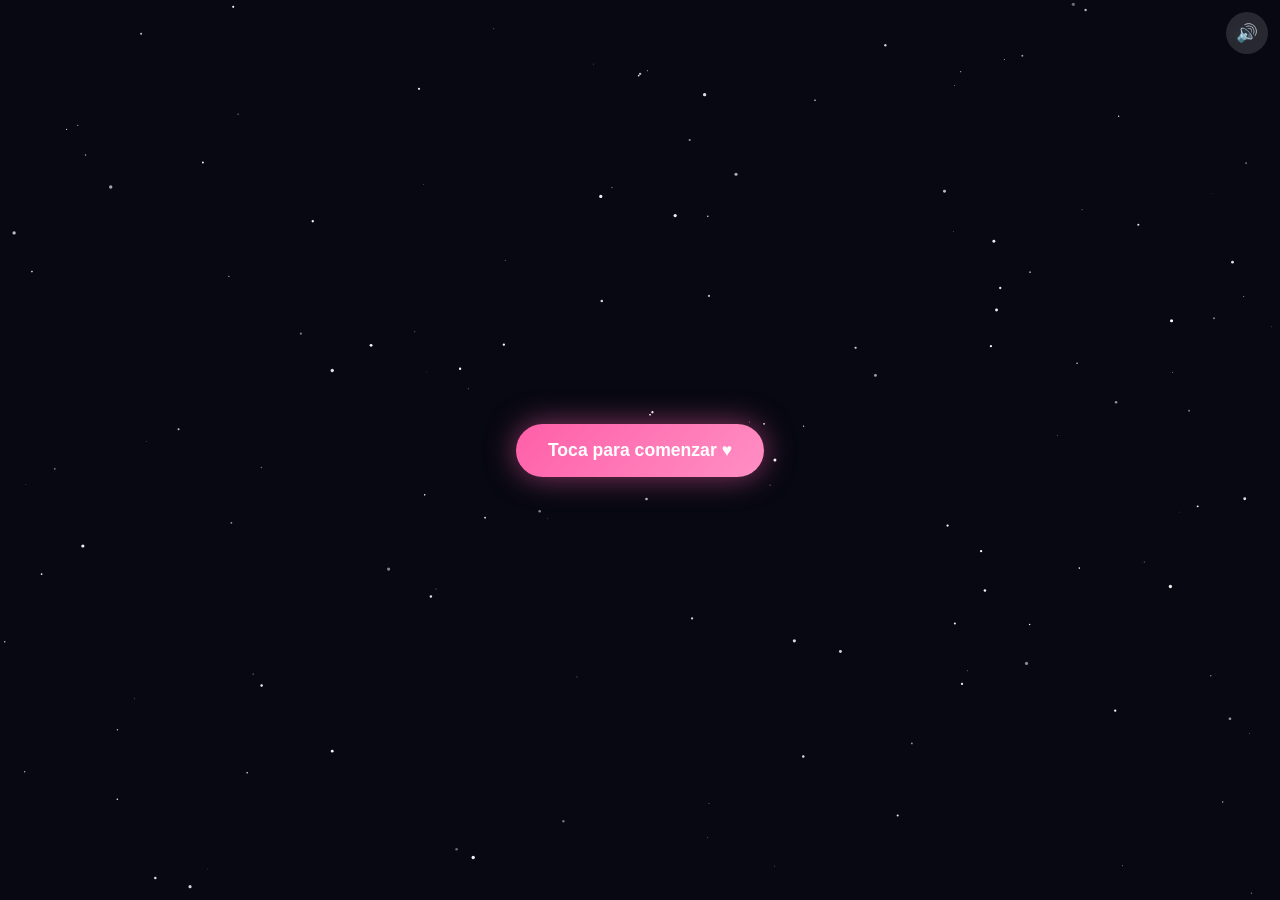
<file: index.html>
<!DOCTYPE html>
<html lang="es">
<head>
<meta charset="UTF-8">
<meta name="viewport" content="width=device-width, initial-scale=1, viewport-fit=cover">
<title>Para ti ♥</title>
<link rel="preconnect" href="https://fonts.googleapis.com">
<link href="https://fonts.googleapis.com/css2?family=Dancing+Script:wght@500;700&family=Montserrat:wght@800&family=Cinzel:wght@500;700&display=swap" rel="stylesheet">
<link rel="stylesheet" href="css/style.css">
</head>
<body>
<canvas id="stars"></canvas>
<div id="floaties"></div>
<div id="yt-wrap"><div id="yt"></div></div>

<!-- 0. Pantalla de inicio (necesaria para que el navegador permita el audio) -->
<section class="stage on" id="s-start">
  <button id="btn-start" class="pill">Toca para comenzar ♥</button>
</section>

<!-- 1. Lluvia rosa + cuenta regresiva + palabras -->
<section class="stage" id="s-matrix">
  <canvas id="rain"></canvas>
  <div id="bigtext"></div>
  <div id="bigheart">♥</div>
</section>

<!-- 2. Cielo estrellado + 3. carta -->
<section class="stage" id="s-sky">
  <div class="float-emoji">👑</div>
  <p id="sky-msg"></p>
  <div id="card" role="button" tabindex="0">
    <div class="card-heart">♥</div>
    <div class="card-hands">🤲</div>
    <small id="card-text"></small>
  </div>
</section>

<!-- 4. Libro -->
<section class="stage" id="s-book">
  <div id="topbox">
    <a id="dino-link" target="_blank" rel="noopener" title="Escuchar la canción en YouTube">
      <img id="dino" src="assets/dino.webp" alt="Dinosaurio">
    </a>
    <div id="phrase-wrap"><div id="phrase"></div></div>
  </div>

  <div id="book-area">
    <aside id="lyrics">
      <h4 id="lyrics-title"></h4>
      <div id="lyrics-view"><div id="ly-now"></div></div>
    </aside>
    <div id="book-col">
      <div id="book"></div>
      <div id="nav">
        <button id="prev" class="round" aria-label="Anterior">‹</button>
        <span id="counter"></span>
        <button id="next" class="round" aria-label="Siguiente">›</button>
      </div>
    </div>
  </div>
</section>

<!-- 5. Final: corazón de fotos -->
<section class="stage" id="s-end">
  <div id="heart-cloud"></div>
  <p id="end-msg"></p>
  <button id="btn-back" class="pill small">↺ Volver al libro</button>
</section>

<button id="mute" class="round" aria-label="Música">🔊</button>

<script src="js/config.js"></script>
<script src="js/app.js"></script>
<script src="https://www.youtube.com/iframe_api"></script>
</body>
</html>
</file>
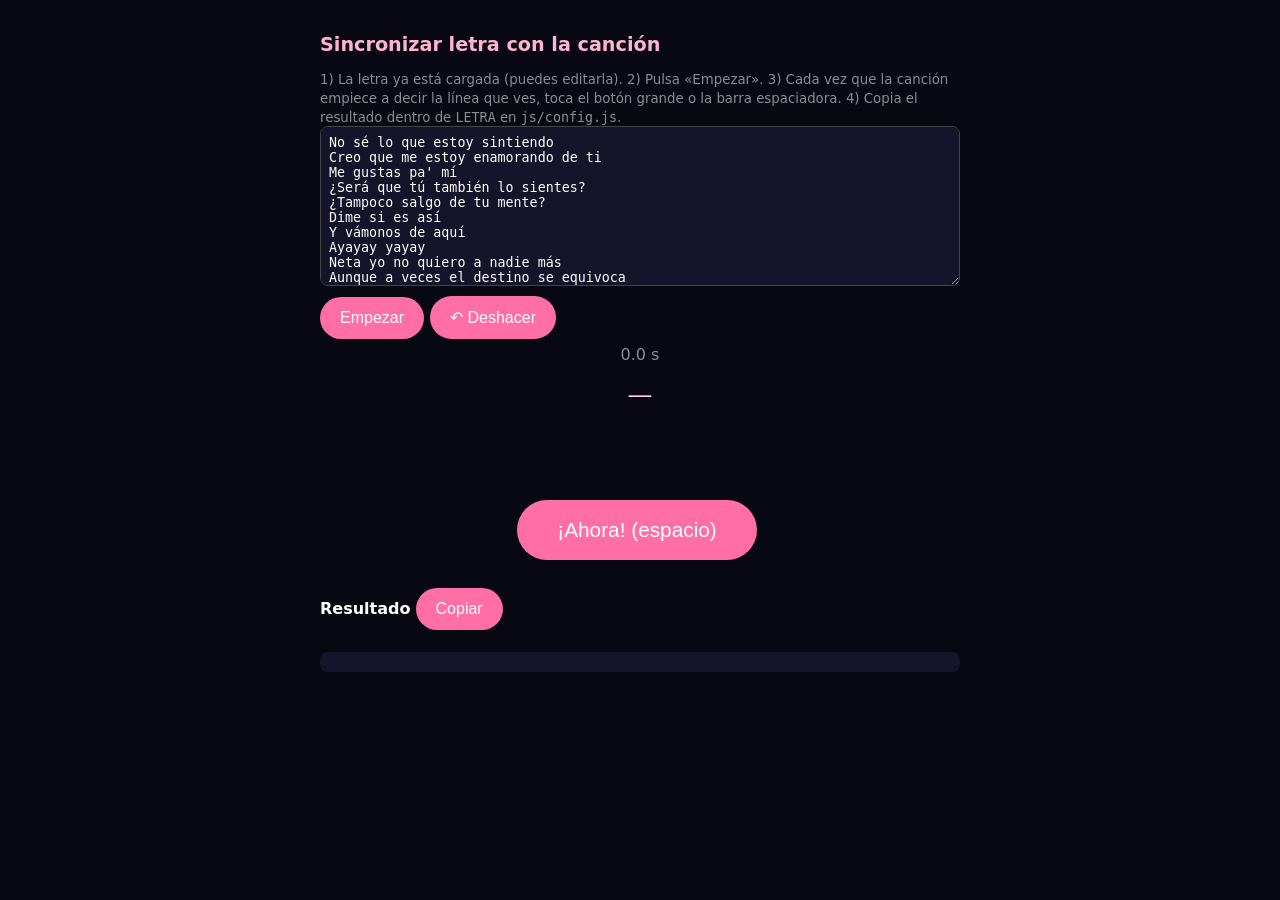
<file: sync.html>
<!DOCTYPE html>
<html lang="es">
<head>
<meta charset="UTF-8">
<meta name="viewport" content="width=device-width, initial-scale=1">
<title>Sincronizar letra</title>
<style>
  body{margin:0;background:#080812;color:#fff;font:16px system-ui,sans-serif;padding:20px;max-width:640px;margin-inline:auto}
  h1{font-size:1.2rem;color:#ffb3d1} textarea{width:100%;height:160px;background:#14142a;color:#fff;border:1px solid #444;border-radius:8px;padding:8px;box-sizing:border-box}
  button{background:#ff6fa5;color:#fff;border:0;border-radius:999px;padding:12px 20px;font-size:1rem;margin:6px 6px 6px 0;cursor:pointer}
  #now{font:700 1.4rem Georgia,serif;text-align:center;min-height:3.2em;margin:18px 0;color:#ffd6e7}
  #next{text-align:center;color:#ffffff88;min-height:1.4em} #time{text-align:center;color:#ffffff88}
  #out{white-space:pre-wrap;background:#14142a;border-radius:8px;padding:10px;font:13px monospace;max-height:260px;overflow:auto}
  small{color:#ffffff88}
</style>
</head>
<body>
<h1>Sincronizar letra con la canción</h1>
<small>1) La letra ya está cargada (puedes editarla). 2) Pulsa «Empezar». 3) Cada vez que la canción empiece a decir la línea que ves, toca el botón grande o la barra espaciadora. 4) Copia el resultado dentro de <code>LETRA</code> en <code>js/config.js</code>.</small>
<textarea id="txt" placeholder="Pega aquí la letra, una línea por renglón"></textarea>
<div><button id="go">Empezar</button><button id="back">↶ Deshacer</button></div>
<div id="time">0.0 s</div>
<div id="now">—</div>
<div id="next"></div>
<div style="text-align:center"><button id="tap" style="font-size:1.3rem;padding:18px 40px">¡Ahora!  (espacio)</button></div>
<p><b>Resultado</b> <button id="copy">Copiar</button></p>
<div id="out"></div>
<div id="yt" style="width:1px;height:1px;position:absolute;left:-9px"></div>

<script src="js/config.js"></script>
<script>
const $ = s => document.querySelector(s);
let audio = null, audioFailed = !CONFIG.AUDIO_LOCAL, player = null, ytReady = false;
if (CONFIG.AUDIO_LOCAL) {
  audio = new Audio(CONFIG.AUDIO_LOCAL);
  audio.addEventListener('error', () => { audioFailed = true; });
}
window.onYouTubeIframeAPIReady = () => { if (!CONFIG.VIDEO_MUSICA_ID) return; player = new YT.Player('yt', { width: 200, height: 120, videoId: CONFIG.VIDEO_MUSICA_ID,
  events: { onReady: () => ytReady = true } }); };
const now = () => (audio && !audioFailed) ? audio.currentTime : (ytReady ? player.getCurrentTime() : 0);

$("#txt").value = CONFIG.LETRA.map(l => typeof l === "string" ? l : l.texto).join("\n");
let lines = [], marks = [], i = 0, running = false;
function render(){
  $('#now').textContent = running ? (lines[i] || '✔ Terminaste') : '—';
  $('#next').textContent = running ? (lines[i + 1] || '') : '';
  const out = marks.map((t, k) => `    { t: ${t.toFixed(1)}, texto: ${JSON.stringify(lines[k])} },`).join('\n');
  $('#out').textContent = out;
}
$('#go').onclick = () => {
  lines = $('#txt').value.split('\n').map(l => l.trim()).filter(Boolean);
  if (!lines.length) return alert('Pega primero la letra.');
  marks = []; i = 0; running = true; render();
  if (audio && !audioFailed) { audio.currentTime = 0; audio.play(); } else if (ytReady) { player.seekTo(0); player.playVideo(); }
  else alert('No hay audio: pon tu mp3 en assets/musica/ayayay.mp3 (o abre esto con Live Server para usar YouTube).');
};
function tap(){ if (!running || i >= lines.length) return; marks.push(now()); i++; render(); }
$('#tap').onclick = tap;
$('#back').onclick = () => { if (i > 0) { i--; marks.pop(); render(); } };
addEventListener('keydown', e => { if (e.code === 'Space' && document.activeElement.tagName !== 'TEXTAREA') { e.preventDefault(); tap(); } });
$('#copy').onclick = () => navigator.clipboard.writeText('  LETRA: [\n' + $('#out').textContent + '\n  ],');
setInterval(() => $('#time').textContent = now().toFixed(1) + ' s', 200);
</script>
<script src="https://www.youtube.com/iframe_api"></script>
</body>
</html>
</file>
<file: css/style.css>
:root{
  --pink:#ff5fa8; --pink-soft:#ffc2dd; --bg:#070812; --paper:#fff8f1;
  --pw:max(110px,min(calc((96vw - 320px)/2),calc((100svh - 215px)/1.5),400px)); --ph:calc(var(--pw)*1.5);
}
*{box-sizing:border-box;margin:0;padding:0;-webkit-tap-highlight-color:transparent}
html,body{height:100%;background:var(--bg);color:#fff;font-family:system-ui,Segoe UI,Roboto,sans-serif;overflow:hidden}
#stars{position:fixed;inset:0;width:100%;height:100%;z-index:0}
#floaties{position:fixed;inset:0;pointer-events:none;z-index:1;overflow:hidden}
#floaties span{position:absolute;bottom:-30px;color:var(--pink);opacity:.8;animation:rise linear forwards}
@keyframes rise{to{transform:translateY(-110vh) rotate(25deg);opacity:0}}
#yt-wrap{position:fixed;left:-300px;top:0;width:200px;height:120px;opacity:.01;pointer-events:none}

.stage{position:fixed;inset:0;z-index:2;display:flex;flex-direction:column;align-items:center;justify-content:center;
  opacity:0;pointer-events:none;transition:opacity .9s}
.stage.on{opacity:1;pointer-events:auto}

.pill{background:linear-gradient(135deg,#ff5fa8,#ff8fc4);border:0;color:#fff;font-size:1.1rem;font-weight:700;
  padding:16px 32px;border-radius:999px;box-shadow:0 0 30px #ff5fa888;cursor:pointer;animation:pulse 1.6s infinite}
.pill.small{font-size:.9rem;padding:10px 20px;animation:none;margin-top:14px}
@keyframes pulse{50%{transform:scale(1.06)}}
.round{width:42px;height:42px;border-radius:50%;border:0;background:#ffffff22;color:#fff;font-size:1.5rem;cursor:pointer;backdrop-filter:blur(6px)}
.round:active{background:#ff5fa8aa}
#mute{position:fixed;top:12px;right:12px;z-index:20;font-size:1.1rem}

/* Matrix */
#rain{position:absolute;inset:0;width:100%;height:100%}
#bigtext{position:relative;font:800 clamp(2.2rem,11vw,6rem)/1 Montserrat,Impact,sans-serif;color:#ff7fc0;
  text-shadow:0 0 25px #ff2f94;letter-spacing:.04em;text-align:center;padding:0 10px;opacity:0;transform:scale(.7);transition:.35s}
#bigtext.show{opacity:1;transform:scale(1)}
#bigheart{position:absolute;font-size:min(40vw,220px);color:#ff5fa8;text-shadow:0 0 40px #ff2f94;opacity:0;transform:scale(.2);transition:.7s}
#bigheart.show{opacity:1;transform:scale(1)}

/* Cielo + carta */
.float-emoji{font-size:clamp(4rem,13vmin,7.5rem);animation:float 3s ease-in-out infinite}
@keyframes float{50%{transform:translateY(-14px)}}
#sky-msg{margin:12px 20px 26px;font:700 clamp(1.6rem,5.2vmin,2.8rem) 'Dancing Script',cursive;text-align:center;color:var(--pink-soft)}
#card{--cw:clamp(150px,24vmin,250px);width:var(--cw);height:calc(var(--cw)*1.34);background:#fff;border-radius:10px;color:#e0508f;display:flex;flex-direction:column;align-items:center;
  justify-content:center;gap:4px;cursor:pointer;box-shadow:0 0 35px #ffffff55;animation:pulse 2s infinite}
.card-heart{font-size:calc(var(--cw)*.2)}.card-hands{font-size:calc(var(--cw)*.18);opacity:.7}#card small{color:#888;margin-top:8px;font-size:clamp(.8rem,2.4vmin,1.1rem)}

/* Libro */
#s-book{justify-content:flex-start;padding:max(14px,env(safe-area-inset-top)) 12px 10px;gap:12px;overflow:auto}
#topbox{width:min(94vw,760px);min-height:78px;background:var(--paper);border-radius:18px;display:flex;align-items:center;gap:12px;
  padding:8px 18px 8px 10px;color:#7a4a3a;box-shadow:0 8px 30px #0008,0 0 0 2px #ffffff66 inset;flex-shrink:0}
#dino-link{flex:0 0 auto;display:block;cursor:pointer;width:72px;height:72px}
#dino{width:72px;height:72px;object-fit:contain;filter:drop-shadow(0 3px 4px #0003);transition:transform .2s}
#dino-link:hover #dino{transform:scale(1.12) rotate(-4deg)}
#phrase-wrap{flex:1;display:flex;align-items:center;justify-content:center;min-height:62px;max-height:140px;overflow:hidden}
#phrase{font-family:'Dancing Script',cursive;font-weight:700;text-align:center;line-height:1.15;transition:opacity .35s;
  word-break:break-word;overflow-wrap:anywhere}

#book-area{display:flex;align-items:center;justify-content:center;gap:22px;width:100%;flex:1;min-height:0}
#lyrics{width:min(260px,26vw);height:var(--ph);flex-shrink:0;text-align:center}
#lyrics h4{font:700 .9rem 'Dancing Script',cursive;color:var(--pink-soft);margin-bottom:6px;font-size:1.2rem}
#lyrics-view{height:calc(100% - 30px);display:flex;align-items:center;justify-content:center}
#ly-now{font:500 clamp(1.1rem,2vw,1.55rem)/1.35 'Cinzel',serif;text-transform:uppercase;letter-spacing:.04em;text-align:center;color:#fff;
  text-shadow:0 0 12px #fff8,0 0 26px var(--pink);opacity:0;transform:translateY(8px);transition:opacity .45s ease,transform .45s ease;
  overflow-wrap:anywhere}
#ly-now.in{opacity:1;transform:none}
#book-col{display:flex;flex-direction:column;align-items:center;gap:12px}
#book{position:relative;width:calc(var(--pw)*2);height:var(--ph);perspective:2000px;transition:transform .9s ease}
.leaf{position:absolute;left:50%;top:0;width:var(--pw);height:100%;transform-origin:left center;transform-style:preserve-3d;
  transition:transform 1.1s cubic-bezier(.5,.1,.25,1);cursor:pointer}
.leaf.flipped{transform:rotateY(-180deg)}
.face{position:absolute;inset:0;backface-visibility:hidden;-webkit-backface-visibility:hidden;overflow:hidden;background:var(--paper);
  box-shadow:0 6px 24px #000a}
.front{border-radius:0 10px 10px 0;padding:8px 8px 8px 6px}
.front img{width:100%;height:100%;object-fit:cover;border-radius:4px;display:block}
.back{transform:rotateY(180deg);border-radius:10px 0 0 10px;display:flex;flex-direction:column;align-items:center;
  color:#e58fb5;gap:6px;padding:12px 12px 8px 14px;background:linear-gradient(90deg,#f3e3d6,var(--paper) 25%)}
.sheet-bg{position:absolute;inset:0;z-index:0;opacity:0;background:center/contain no-repeat;pointer-events:none;transition:opacity .4s}
.back>*:not(.sheet-bg){position:relative;z-index:1}
.note-box{flex:0 0 30%;margin-top:auto;width:100%;min-height:0;display:flex;align-items:center;justify-content:center;overflow:hidden;
  border:1.5px dashed #e7a9c6;border-radius:12px;padding:6px 8px;background:#fffdf9a6;backdrop-filter:blur(2px);cursor:text;box-shadow:0 2px 10px #0003}
.note{width:100%;outline:0;text-align:center;font-family:'Dancing Script',cursive;font-weight:700;line-height:1.15;color:#b04f7c;
  white-space:pre-wrap;word-break:break-word;overflow-wrap:anywhere;max-height:100%}
.note:empty::before{content:attr(data-ph);color:#b8749a;font-weight:500}
.pg{font:600 .7rem system-ui,sans-serif;color:#b04f7c;letter-spacing:.08em;flex:0 0 auto;background:#fffdf9c0;border-radius:999px;padding:1px 8px}
/* sombra al pasar la hoja */
.face::after{content:"";position:absolute;inset:0;pointer-events:none;opacity:0;background:linear-gradient(90deg,#0000,#0006)}
.back::after{background:linear-gradient(270deg,#0000,#0006)}
.leaf.turning .face::after{animation:shade 1.1s ease-in-out}
@keyframes shade{50%{opacity:.55}}
/* portada */
.cover{background:linear-gradient(90deg,#3a0f27,#7a2554 8%,#9a3068 60%,#6a1f47);padding:10px}
.cover-in{height:100%;border:2px solid #f0c987;border-radius:6px;display:flex;flex-direction:column;align-items:center;justify-content:center;gap:10px;
  color:#f6d9a0;text-align:center;box-shadow:inset 0 0 0 5px #7a2554,inset 0 0 0 6px #f0c98766}
.cover-in i{font-style:normal;font-size:1.2rem;opacity:.85}
.cover-in h2{font:700 clamp(1.4rem,calc(var(--pw)*.2),2.8rem) 'Dancing Script',cursive;text-shadow:0 2px 6px #0006}
.cv-heart{font-size:2.4rem;color:#ff8fc4;text-shadow:0 0 16px #ff2f94;animation:pulse 2s infinite}
.cover-in small{font-size:.8rem;letter-spacing:.12em;text-transform:uppercase;opacity:.8}
#nav{display:flex;align-items:center;gap:18px}
#counter{min-width:70px;text-align:center;color:var(--pink-soft);font-weight:600}

/* Final */
#heart-cloud{position:absolute;inset:0;perspective:900px}
.hc{position:absolute;background:#fff;border:2px solid #ffd0e6;border-radius:6px;overflow:hidden;box-shadow:0 0 14px #ff7fc0cc;
  animation:bob 3s ease-in-out infinite;transform-style:preserve-3d}
.hc img{width:100%;height:100%;object-fit:cover;display:block}
@keyframes bob{50%{translate:0 -6px}}
#end-msg{position:absolute;bottom:14%;font:700 clamp(1.6rem,6vw,2.6rem) 'Dancing Script',cursive;color:var(--pink-soft);text-shadow:0 0 16px var(--pink);text-align:center;padding:0 16px}
#btn-back{position:absolute;bottom:5%}

/* Celular / tablet vertical: la letra pasa debajo del libro */
@media (max-width:900px),(orientation:portrait){
  :root{--pw:max(110px,min(47vw,calc((100svh - 400px)/1.5),340px))}
  #book-area{flex-direction:column;gap:10px}
  #lyrics{width:min(94vw,520px);height:120px;order:2;text-align:center}
  #lyrics h4{margin-bottom:2px}
  #ly-now{font-size:clamp(1.05rem,4.8vw,1.5rem)}
  #dino-link,#dino{width:60px;height:60px}
  #topbox{width:94vw}
}
/* Celular horizontal (poca altura): libro a la izquierda/derecha de la letra y barra superior compacta */
@media (orientation:landscape) and (max-height:520px){
  :root{--pw:max(100px,min(calc((96vw - 300px)/2),calc((100svh - 150px)/1.5)))}
  #s-book{gap:6px;padding-top:max(8px,env(safe-area-inset-top))}
  #topbox{min-height:52px;padding:4px 14px 4px 8px;width:min(90vw,760px)}
  #phrase-wrap{min-height:44px;max-height:64px}
  #dino-link,#dino{width:44px;height:44px}
  #book-area{flex-direction:row;gap:18px}
  #lyrics{width:min(240px,26vw);height:var(--ph);order:0}
  #ly-now{font-size:clamp(.95rem,2.4vw,1.3rem)}
  #nav{gap:12px}.round{width:38px;height:38px}
}
@supports not (height:100svh){
  :root{--pw:max(110px,min(calc((96vw - 320px)/2),calc((100vh - 215px)/1.5),400px))}
}
</file>
